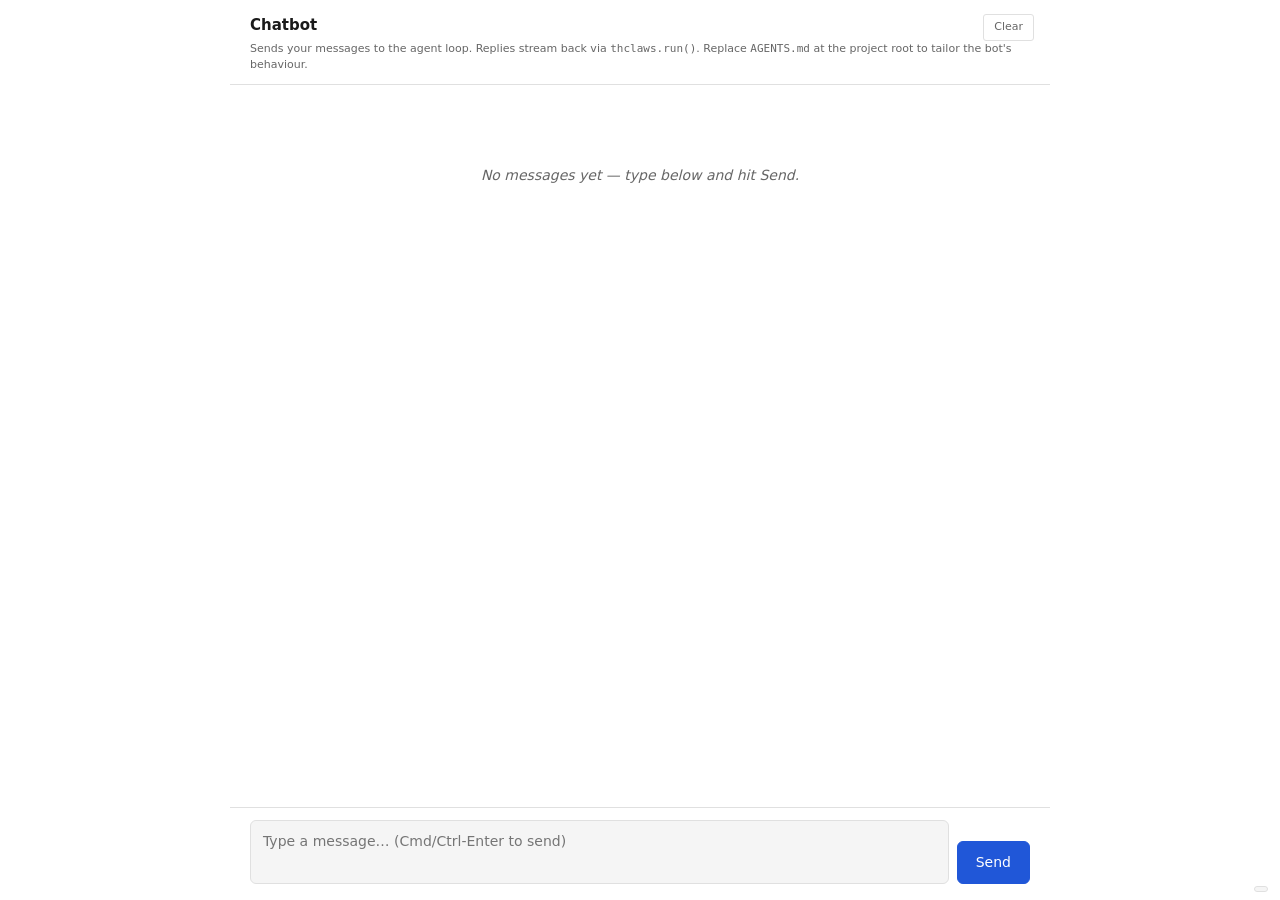
<file: crates/core/assets/gui-shells/chatbot/index.html>
<!doctype html>
<html lang="en">
<head>
  <meta charset="utf-8">
  <meta name="viewport" content="width=device-width, initial-scale=1">
  <meta name="referrer" content="no-referrer">
  <title>Chatbot</title>
  <link rel="stylesheet" href="style.css">
</head>
<body>
  <div id="app">
    <header class="bar">
      <h1>Chatbot</h1>
      <p class="session-meta">
        Sends your messages to the agent loop. Replies stream back via
        <code>thclaws.run()</code>. Replace
        <code>AGENTS.md</code> at the project root to tailor the
        bot's behaviour.
      </p>
      <button id="clear-btn" class="clear-btn" title="Clear conversation history">Clear</button>
    </header>

    <main class="transcript" id="transcript">
      <div class="empty" id="empty">No messages yet — type below and hit Send.</div>
    </main>

    <p class="status" id="status"></p>

    <div class="composer">
      <textarea
        id="prompt-input"
        rows="2"
        placeholder="Type a message… (Cmd/Ctrl-Enter to send)"
      ></textarea>
      <button id="send-btn">Send</button>
    </div>
  </div>

  <div class="transport-badge" id="transport-badge"></div>
  <script src="main.js"></script>
</body>
</html>
</file>
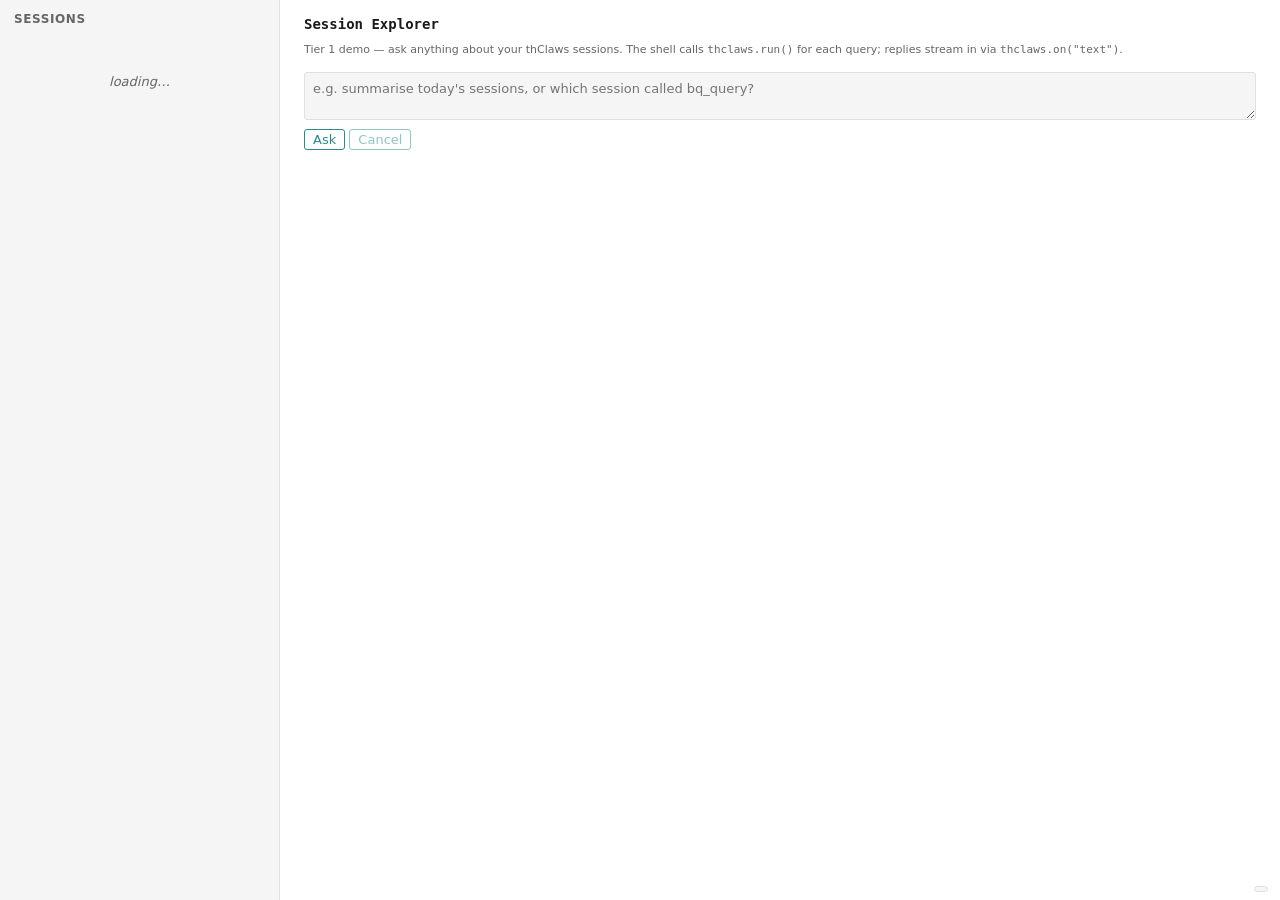
<file: crates/core/assets/gui-shells/session-explorer/index.html>
<!doctype html>
<html lang="en">
<head>
  <meta charset="utf-8">
  <meta name="viewport" content="width=device-width, initial-scale=1">
  <meta name="referrer" content="no-referrer">
  <title>Session Explorer</title>
  <link rel="stylesheet" href="style.css">
</head>
<body>
  <div id="app">
    <aside>
      <header>Sessions <span id="session-count"></span></header>
      <div id="session-list" class="empty">loading…</div>
    </aside>
    <main>
      <div id="welcome">
        <h1>Session Explorer</h1>
        <p class="session-meta">
          Tier 1 demo — ask anything about your thClaws sessions. The shell
          calls <code>thclaws.run()</code> for each query; replies stream in
          via <code>thclaws.on("text")</code>.
        </p>
        <div style="margin: 16px 0;">
          <textarea id="ask-input" rows="2" placeholder="e.g. summarise today's sessions, or which session called bq_query?" style="width:100%;padding:8px;font:inherit;background:var(--card);color:var(--fg);border:1px solid var(--border);border-radius:3px;"></textarea>
          <div style="margin-top: 6px;">
            <button id="ask-btn">Ask</button>
            <button id="cancel-btn" disabled>Cancel</button>
            <span id="status" class="session-meta" style="margin-left: 8px;"></span>
          </div>
        </div>
        <div id="answer"></div>
      </div>
      <div id="detail" hidden></div>
    </main>
  </div>
  <div class="transport-badge" id="transport-badge"></div>
  <script src="main.js"></script>
</body>
</html>
</file>
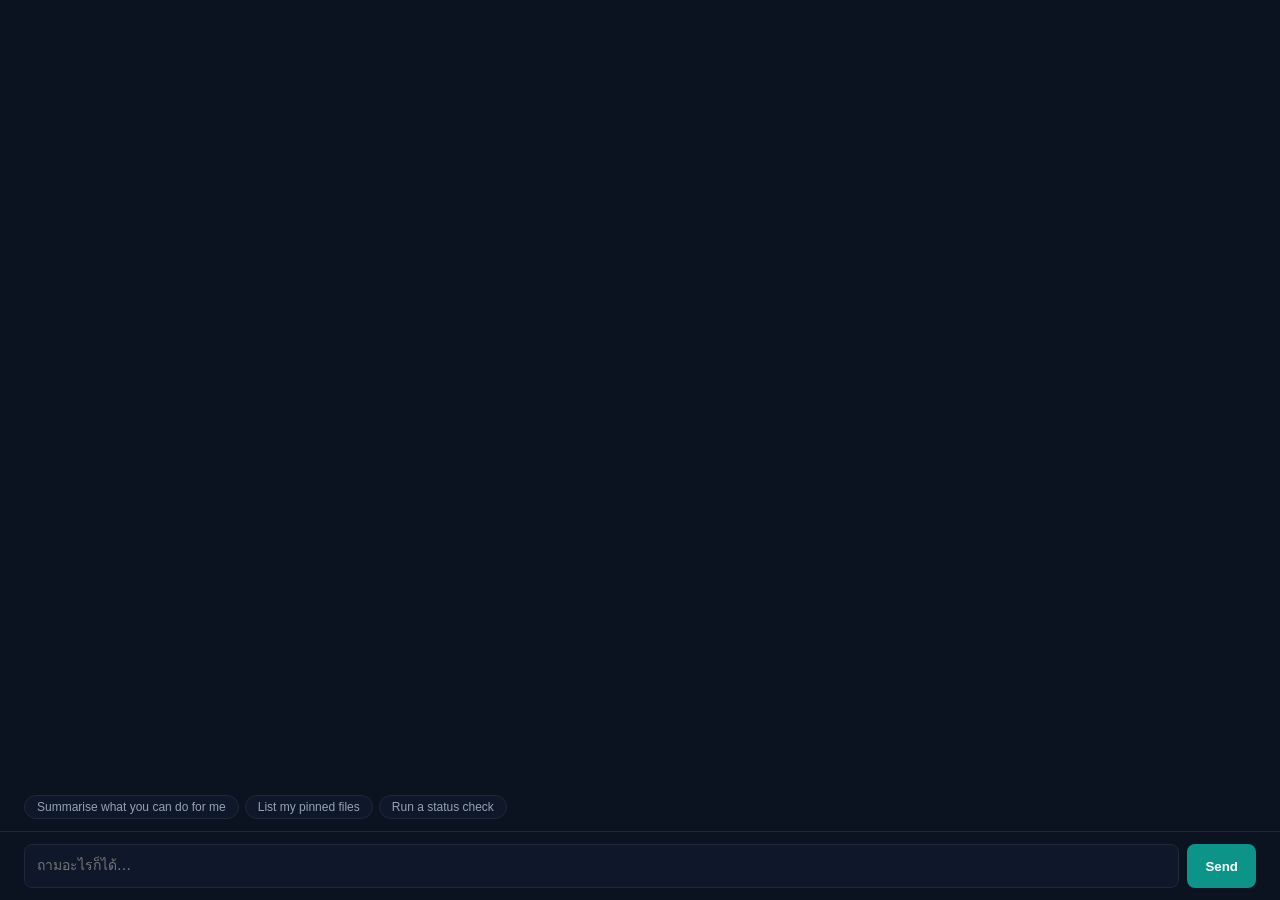
<file: crates/core/assets/shell-templates/chat-enhanced/index.html>
<!doctype html>
<html lang="en" data-theme="dark">
<head>
  <meta charset="utf-8" />
  <meta name="viewport" content="width=device-width, initial-scale=1" />
  <title>Chat Enhanced — thClaws Shell</title>
  <style>
    :root {
      --bg: #0b1220; --surface: #0f172a; --border: #1f2937;
      --fg: #f8fafc; --muted: #94a3b8; --teal: #0d9488; --amber: #f59e0b;
    }
    * { box-sizing: border-box; }
    body { margin: 0; background: var(--bg); color: var(--fg);
      font: 14px/1.5 system-ui, -apple-system, "Segoe UI", sans-serif; }
    .shell { display: grid; grid-template-rows: 1fr auto; height: 100vh; }
    .messages { overflow-y: auto; padding: 16px 24px; }
    .msg { margin-bottom: 12px; padding: 10px 14px; border-radius: 10px;
      max-width: 760px; }
    .msg.user { background: var(--surface); border: 1px solid var(--border); margin-left: auto; }
    .msg.assistant { background: rgba(13, 148, 136, 0.08); border: 1px solid rgba(13, 148, 136, 0.3); }
    .msg.error { background: rgba(239, 68, 68, 0.1); border: 1px solid rgba(239, 68, 68, 0.3); color: #fca5a5; }
    .role { font-size: 11px; color: var(--muted); text-transform: uppercase; margin-bottom: 4px; }
    .composer { border-top: 1px solid var(--border); padding: 12px 24px; display: flex; gap: 8px; }
    .composer textarea { flex: 1; background: var(--surface); color: var(--fg);
      border: 1px solid var(--border); border-radius: 8px; padding: 10px 12px;
      resize: none; font: inherit; min-height: 44px; max-height: 200px; }
    .composer button { background: var(--teal); color: white; border: 0;
      border-radius: 8px; padding: 0 18px; font-weight: 600; cursor: pointer; }
    .composer button:disabled { opacity: 0.5; cursor: not-allowed; }
    .quick { display: flex; gap: 6px; padding: 0 24px 12px; flex-wrap: wrap; }
    .quick button { background: var(--surface); color: var(--muted); border: 1px solid var(--border);
      border-radius: 999px; padding: 4px 12px; font-size: 12px; cursor: pointer; }
    .quick button:hover { color: var(--fg); border-color: var(--teal); }
  </style>
</head>
<body>
  <div class="shell">
    <div class="messages" id="messages"></div>
    <div class="quick" id="quick"></div>
    <div class="composer">
      <textarea id="input" placeholder="ถามอะไรก็ได้…" rows="1"></textarea>
      <button id="send">Send</button>
    </div>
  </div>
  <script>
    const messages = document.getElementById("messages");
    const input = document.getElementById("input");
    const send = document.getElementById("send");
    const quick = document.getElementById("quick");

    // Author-editable quick prompts — replace these with your own.
    const QUICK_PROMPTS = [
      "Summarise what you can do for me",
      "List my pinned files",
      "Run a status check",
    ];
    QUICK_PROMPTS.forEach((p) => {
      const b = document.createElement("button");
      b.textContent = p;
      b.onclick = () => { input.value = p; sendPrompt(); };
      quick.appendChild(b);
    });

    let current = null;
    function bubble(role, text) {
      const d = document.createElement("div");
      d.className = `msg ${role}`;
      d.innerHTML = `<div class="role">${role}</div><div class="body"></div>`;
      d.querySelector(".body").textContent = text;
      messages.appendChild(d);
      messages.scrollTop = messages.scrollHeight;
      return d.querySelector(".body");
    }

    async function sendPrompt() {
      const prompt = input.value.trim();
      if (!prompt || send.disabled) return;
      bubble("user", prompt);
      input.value = "";
      send.disabled = true;
      current = bubble("assistant", "…");
      current.textContent = "";
      try { await window.thclaws.run(prompt); } catch (e) {
        bubble("error", String(e?.message ?? e));
        send.disabled = false;
      }
    }
    send.onclick = sendPrompt;
    input.addEventListener("keydown", (e) => {
      if (e.key === "Enter" && !e.shiftKey) { e.preventDefault(); sendPrompt(); }
    });

    window.thclaws.on("text", ({ delta }) => { if (current) current.textContent += delta; });
    window.thclaws.on("done", () => { current = null; send.disabled = false; });
    window.thclaws.on("error", ({ message }) => {
      bubble("error", message || "unknown error");
      send.disabled = false; current = null;
    });
  </script>
</body>
</html>
</file>
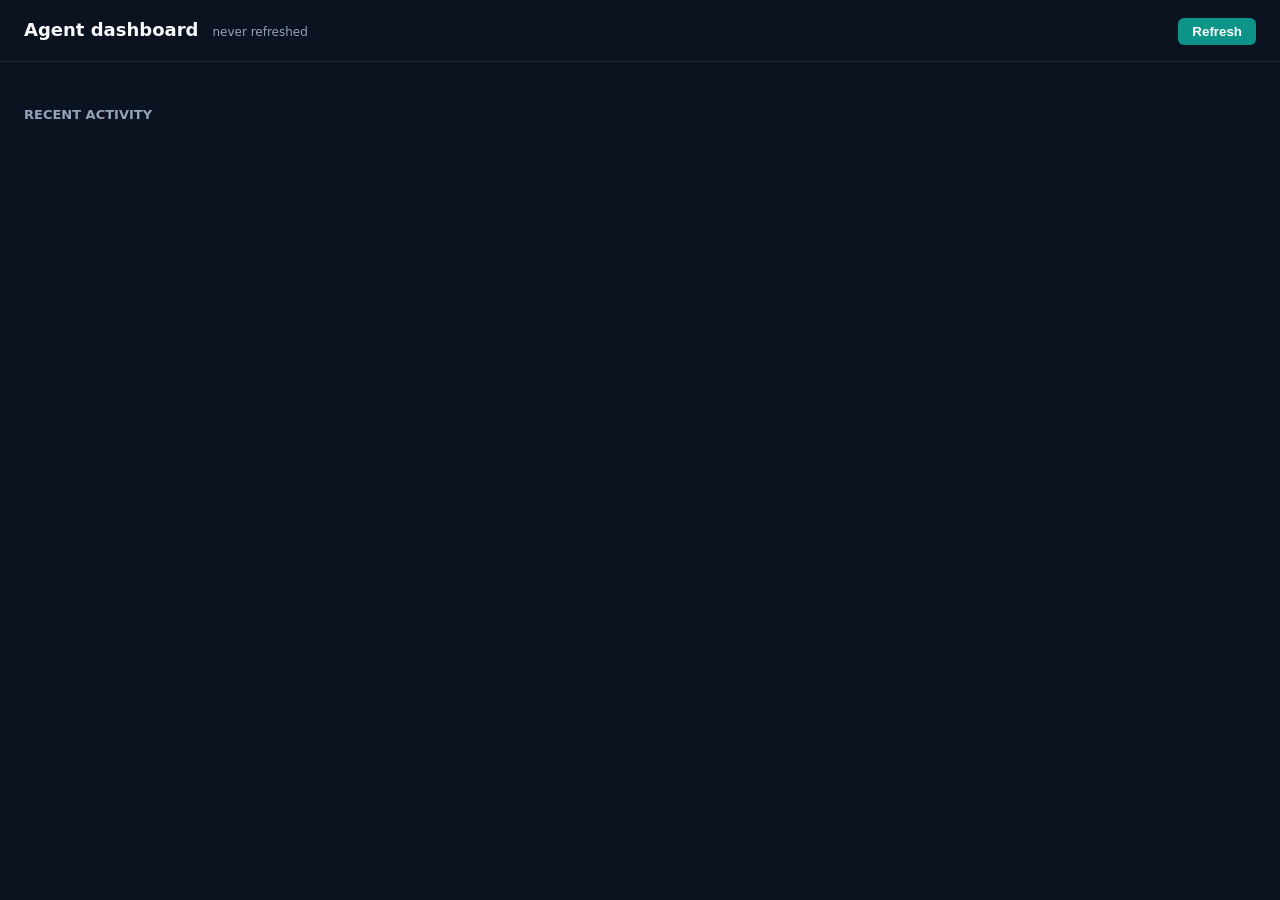
<file: crates/core/assets/shell-templates/dashboard/index.html>
<!doctype html>
<html lang="en" data-theme="dark">
<head>
  <meta charset="utf-8" />
  <meta name="viewport" content="width=device-width, initial-scale=1" />
  <title>Dashboard — thClaws Shell</title>
  <style>
    :root { --bg: #0b1220; --surface: #0f172a; --border: #1f2937;
      --fg: #f8fafc; --muted: #94a3b8; --teal: #0d9488; --amber: #f59e0b; --red: #ef4444; }
    * { box-sizing: border-box; }
    body { margin: 0; background: var(--bg); color: var(--fg);
      font: 14px/1.5 system-ui, sans-serif; }
    header { padding: 16px 24px; border-bottom: 1px solid var(--border);
      display: flex; align-items: baseline; gap: 14px; }
    header h1 { margin: 0; font-size: 18px; }
    header .updated { color: var(--muted); font-size: 12px; }
    header button { margin-left: auto; background: var(--teal); color: white; border: 0;
      border-radius: 6px; padding: 6px 14px; font-weight: 600; cursor: pointer; }
    .stats { display: grid; grid-template-columns: repeat(4, 1fr); gap: 12px;
      padding: 16px 24px; }
    .stat { background: var(--surface); border: 1px solid var(--border);
      border-radius: 10px; padding: 16px; }
    .stat .label { color: var(--muted); font-size: 11px; text-transform: uppercase; }
    .stat .value { font-size: 28px; font-weight: 700; margin-top: 6px; }
    .stat .delta { font-size: 12px; margin-top: 2px; }
    .delta.up { color: var(--teal); } .delta.down { color: var(--red); }
    .activity { padding: 0 24px 24px; }
    .activity h2 { font-size: 13px; color: var(--muted); text-transform: uppercase; }
    .activity .row { background: var(--surface); border: 1px solid var(--border);
      border-radius: 8px; padding: 10px 14px; margin-bottom: 8px; display: flex;
      justify-content: space-between; align-items: center; }
    .pill { background: rgba(13, 148, 136, 0.18); color: var(--teal);
      border-radius: 999px; padding: 2px 10px; font-size: 11px; }
  </style>
</head>
<body>
  <header>
    <h1>Agent dashboard</h1>
    <span class="updated" id="updated">never refreshed</span>
    <button id="refresh">Refresh</button>
  </header>
  <div class="stats" id="stats"></div>
  <div class="activity">
    <h2>Recent activity</h2>
    <div id="activity"></div>
  </div>
  <script>
    const stats = document.getElementById("stats");
    const activity = document.getElementById("activity");
    const updated = document.getElementById("updated");
    const refresh = document.getElementById("refresh");

    function renderStats(items) {
      stats.innerHTML = "";
      items.forEach((s) => {
        const d = document.createElement("div"); d.className = "stat";
        const dir = (s.delta || "").startsWith("-") ? "down" : "up";
        d.innerHTML = `<div class="label">${s.label}</div>
          <div class="value">${s.value}</div>
          ${s.delta ? `<div class="delta ${dir}">${s.delta}</div>` : ""}`;
        stats.appendChild(d);
      });
    }
    function renderActivity(items) {
      activity.innerHTML = "";
      items.forEach((a) => {
        const r = document.createElement("div"); r.className = "row";
        r.innerHTML = `<span>${a.text}</span><span class="pill">${a.tag || "info"}</span>`;
        activity.appendChild(r);
      });
    }
    let buf = "";
    function tryParse() {
      try {
        const data = JSON.parse(buf);
        renderStats(data.stats || []); renderActivity(data.activity || []);
        updated.textContent = `updated ${new Date().toLocaleTimeString()}`;
        buf = "";
      } catch { /* keep buffering */ }
    }
    refresh.onclick = async () => {
      buf = "";
      // Author: customise the prompt so the agent returns JSON the
      // dashboard can render. Example shape baked into the prompt.
      const prompt = `Reply with ONLY valid JSON, no prose. Shape:
{"stats":[{"label":"…","value":"…","delta":"+5%"}],"activity":[{"text":"…","tag":"sale"}]}`;
      await window.thclaws.run(prompt);
    };
    window.thclaws.on("text", ({ delta }) => { buf += delta; });
    window.thclaws.on("done", tryParse);
    // Initial render — empty placeholders.
    renderStats([
      { label: "Pending", value: "0" }, { label: "Today", value: "0" },
      { label: "This week", value: "0" }, { label: "Errors", value: "0" },
    ]);
  </script>
</body>
</html>
</file>
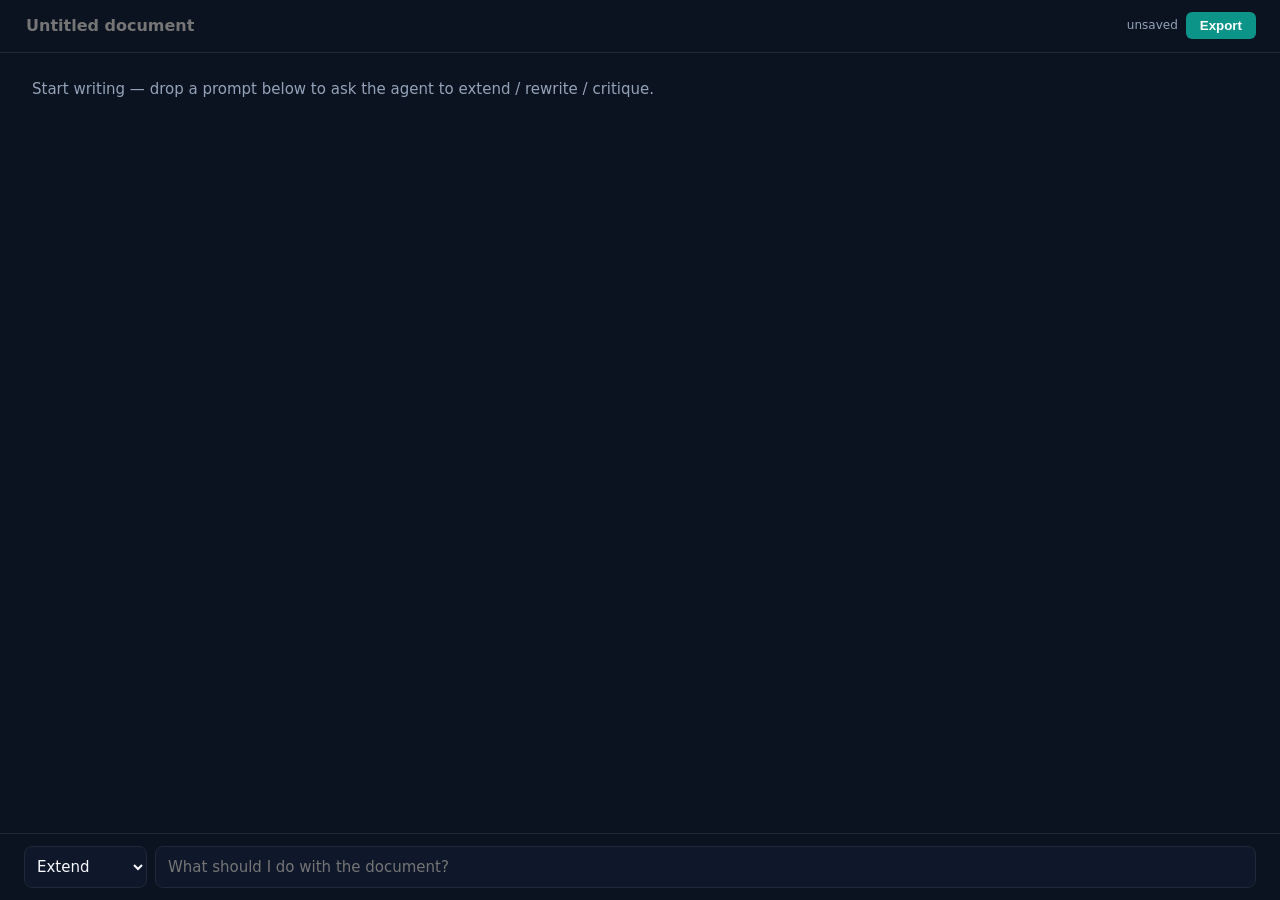
<file: crates/core/assets/shell-templates/document/index.html>
<!doctype html>
<html lang="en" data-theme="dark">
<head>
  <meta charset="utf-8" />
  <meta name="viewport" content="width=device-width, initial-scale=1" />
  <title>Document — thClaws Shell</title>
  <style>
    :root { --bg: #0b1220; --surface: #0f172a; --border: #1f2937;
      --fg: #f8fafc; --muted: #94a3b8; --teal: #0d9488; }
    * { box-sizing: border-box; }
    body { margin: 0; background: var(--bg); color: var(--fg);
      font: 15px/1.6 system-ui, sans-serif; display: grid;
      grid-template-rows: auto 1fr; height: 100vh; }
    header { padding: 12px 24px; border-bottom: 1px solid var(--border);
      display: flex; gap: 8px; align-items: center; }
    header input { flex: 1; background: transparent; color: var(--fg);
      border: 0; font: inherit; font-size: 16px; font-weight: 600; }
    header input:focus { outline: none; }
    header button { background: var(--teal); color: white; border: 0;
      border-radius: 6px; padding: 6px 14px; font-weight: 600; cursor: pointer; }
    header .save { color: var(--muted); font-size: 12px; }
    .editor { padding: 24px 32px; overflow-y: auto; }
    .editor [contenteditable] { min-height: 60vh; outline: none; }
    .editor [contenteditable]:empty::before {
      content: "Start writing — drop a prompt below to ask the agent to extend / rewrite / critique."; color: var(--muted);
    }
    .ask { border-top: 1px solid var(--border); padding: 12px 24px;
      display: flex; gap: 8px; }
    .ask input { flex: 1; background: var(--surface); color: var(--fg);
      border: 1px solid var(--border); border-radius: 8px; padding: 8px 12px; font: inherit; }
    .ask select { background: var(--surface); color: var(--fg);
      border: 1px solid var(--border); border-radius: 8px; padding: 8px; font: inherit; }
  </style>
</head>
<body>
  <header>
    <input id="title" placeholder="Untitled document" />
    <span class="save" id="save">unsaved</span>
    <button id="export">Export</button>
  </header>
  <div class="editor"><div id="body" contenteditable="true"></div></div>
  <div class="ask">
    <select id="mode">
      <option value="extend">Extend</option>
      <option value="rewrite">Rewrite</option>
      <option value="critique">Critique</option>
      <option value="summarise">Summarise</option>
    </select>
    <input id="ask" placeholder="What should I do with the document?" />
  </div>
  <script>
    const title = document.getElementById("title");
    const body = document.getElementById("body");
    const saveEl = document.getElementById("save");
    const ask = document.getElementById("ask");
    const mode = document.getElementById("mode");
    async function load() {
      const d = (await window.thclaws.storage.get("doc")) || {};
      title.value = d.title || ""; body.innerText = d.body || "";
    }
    let t;
    function dirty() {
      saveEl.textContent = "saving…";
      clearTimeout(t);
      t = setTimeout(async () => {
        try { await window.thclaws.storage.set("doc", { title: title.value, body: body.innerText }); }
        catch {}
        saveEl.textContent = `saved ${new Date().toLocaleTimeString()}`;
      }, 400);
    }
    title.oninput = dirty; body.oninput = dirty;
    document.getElementById("export").onclick = () => {
      const blob = new Blob([`# ${title.value}\n\n${body.innerText}`], { type: "text/markdown" });
      const a = document.createElement("a");
      a.href = URL.createObjectURL(blob);
      a.download = `${(title.value || "document").replace(/[^a-z0-9-]+/gi, "_")}.md`;
      a.click(); URL.revokeObjectURL(a.href);
    };
    ask.addEventListener("keydown", async (e) => {
      if (e.key !== "Enter" || !ask.value.trim()) return;
      const prompt = `${mode.value.toUpperCase()} the following document.
Title: ${title.value || "(untitled)"}
---
${body.innerText}
---
Instruction: ${ask.value.trim()}`;
      ask.value = "";
      const marker = document.createTextNode("\n\n");
      body.appendChild(marker);
      const span = document.createElement("span");
      span.style.color = "var(--teal)";
      body.appendChild(span);
      const unsub = window.thclaws.on("text", ({ delta }) => { span.textContent += delta; dirty(); });
      const unsubDone = window.thclaws.on("done", () => { unsub(); unsubDone(); });
      await window.thclaws.run(prompt);
    });
    load();
  </script>
</body>
</html>
</file>
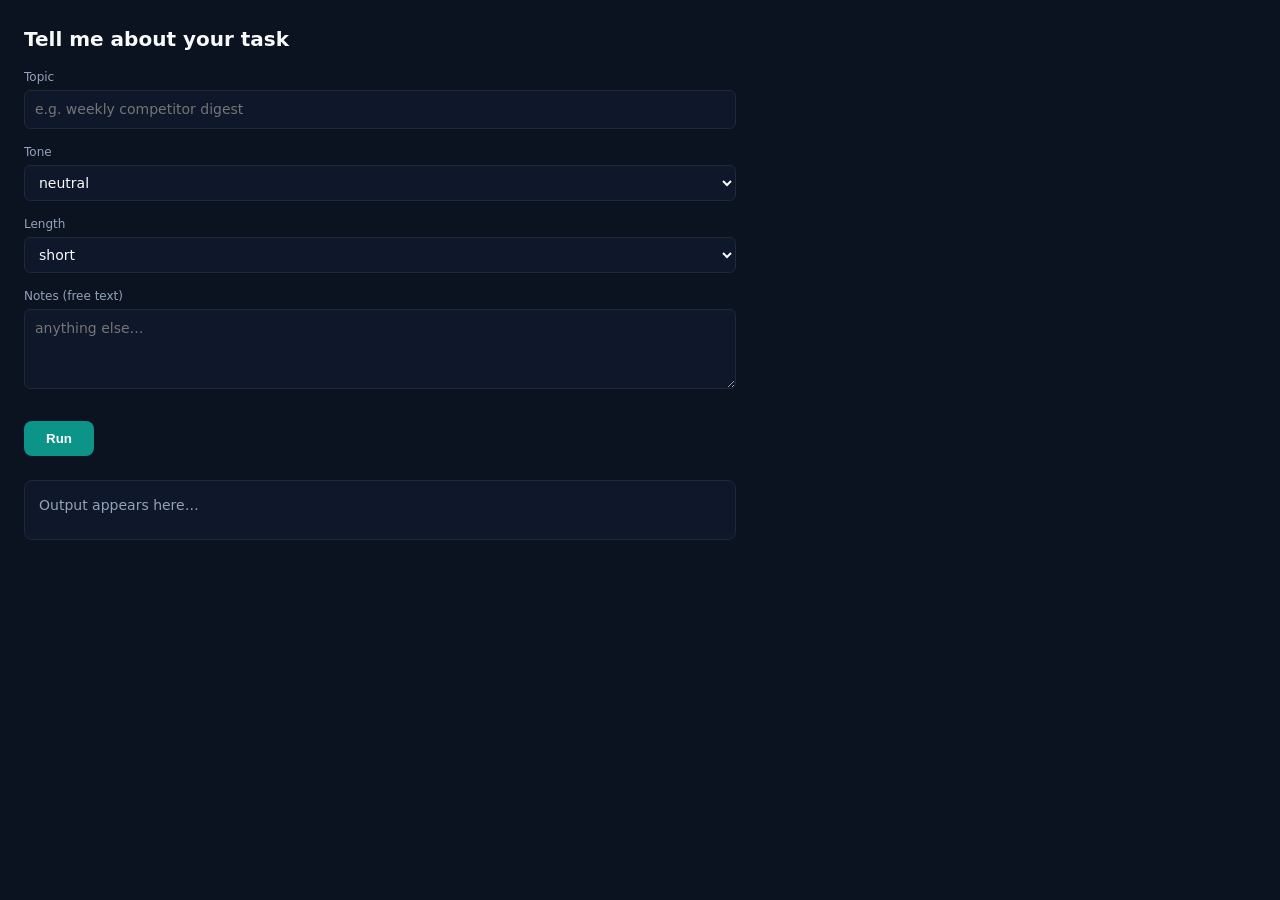
<file: crates/core/assets/shell-templates/form/index.html>
<!doctype html>
<html lang="en" data-theme="dark">
<head>
  <meta charset="utf-8" />
  <meta name="viewport" content="width=device-width, initial-scale=1" />
  <title>Form — thClaws Shell</title>
  <style>
    :root { --bg: #0b1220; --surface: #0f172a; --border: #1f2937;
      --fg: #f8fafc; --muted: #94a3b8; --teal: #0d9488; }
    * { box-sizing: border-box; }
    body { margin: 0; background: var(--bg); color: var(--fg);
      font: 14px/1.5 system-ui, sans-serif; padding: 24px; max-width: 760px; }
    h1 { margin-top: 0; font-size: 20px; }
    label { display: block; margin: 14px 0; }
    label > span { display: block; color: var(--muted); font-size: 12px; margin-bottom: 4px; }
    input, textarea, select { width: 100%; background: var(--surface); color: var(--fg);
      border: 1px solid var(--border); border-radius: 6px; padding: 8px 10px; font: inherit; }
    textarea { min-height: 80px; resize: vertical; }
    button { background: var(--teal); color: white; border: 0;
      border-radius: 8px; padding: 10px 22px; font-weight: 600; cursor: pointer; margin-top: 12px; }
    .output { margin-top: 24px; background: var(--surface); border: 1px solid var(--border);
      border-radius: 8px; padding: 14px; white-space: pre-wrap; min-height: 60px; color: var(--muted); }
    .output.live { color: var(--fg); }
  </style>
</head>
<body>
  <h1 id="title">Tell me about your task</h1>
  <!-- Author: edit these fields to match what your agent needs. -->
  <form id="f">
    <label><span>Topic</span><input name="topic" placeholder="e.g. weekly competitor digest" /></label>
    <label><span>Tone</span>
      <select name="tone">
        <option>neutral</option><option>formal</option><option>conversational</option><option>technical</option>
      </select>
    </label>
    <label><span>Length</span>
      <select name="length"><option>short</option><option>medium</option><option>long</option></select>
    </label>
    <label><span>Notes (free text)</span><textarea name="notes" placeholder="anything else…"></textarea></label>
    <button type="submit">Run</button>
  </form>
  <div class="output" id="output">Output appears here…</div>
  <script>
    const form = document.getElementById("f");
    const output = document.getElementById("output");
    form.addEventListener("submit", async (e) => {
      e.preventDefault();
      const data = Object.fromEntries(new FormData(form).entries());
      const prompt = `Task: ${data.topic}\nTone: ${data.tone}\nLength: ${data.length}\nNotes: ${data.notes || "—"}`;
      output.textContent = ""; output.classList.add("live");
      try { await window.thclaws.run(prompt); } catch (e) { output.textContent = String(e); }
    });
    window.thclaws.on("text", ({ delta }) => { output.textContent += delta; });
    window.thclaws.on("error", ({ message }) => { output.textContent = `error: ${message}`; });
  </script>
</body>
</html>
</file>
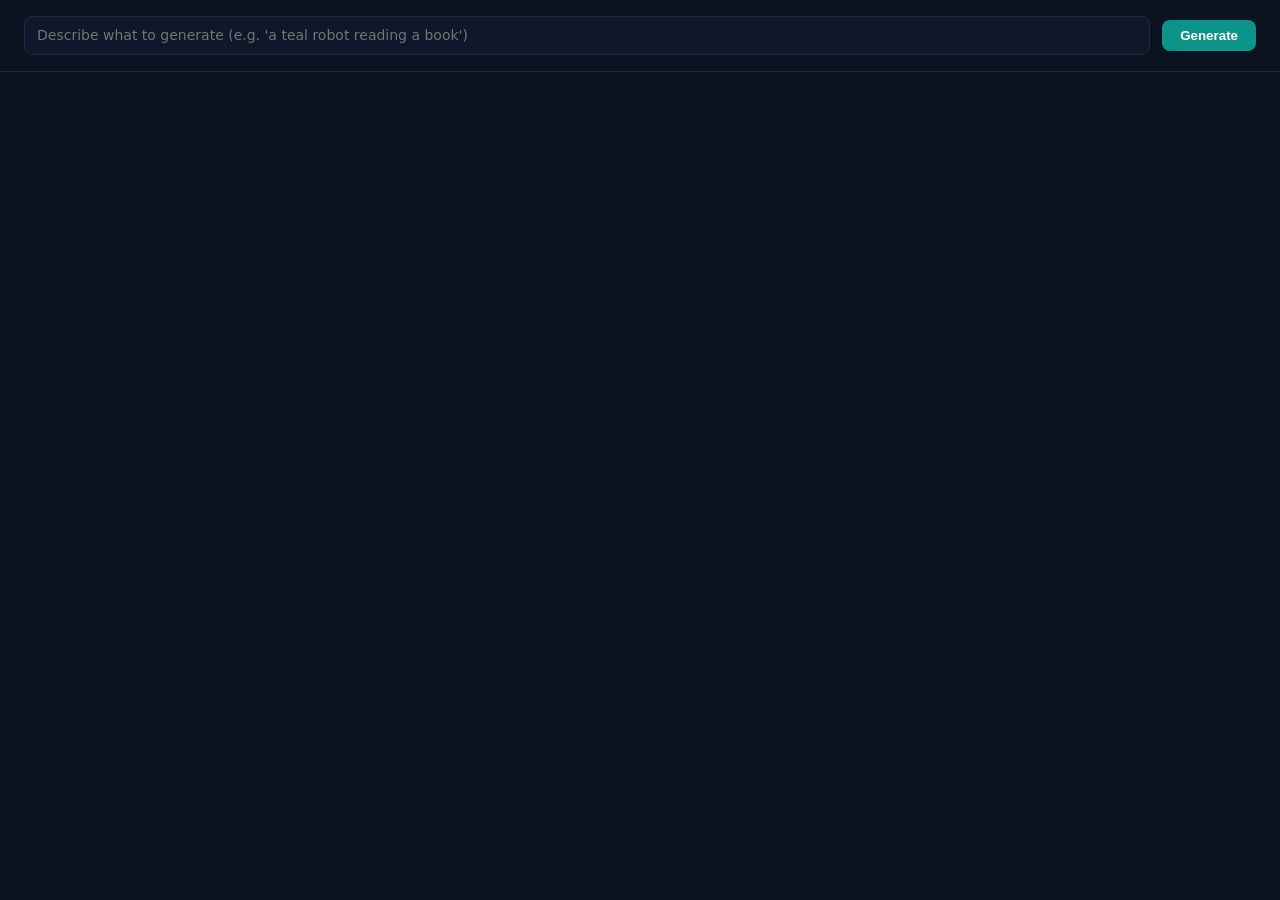
<file: crates/core/assets/shell-templates/grid/index.html>
<!doctype html>
<html lang="en" data-theme="dark">
<head>
  <meta charset="utf-8" />
  <meta name="viewport" content="width=device-width, initial-scale=1" />
  <title>Asset Grid — thClaws Shell</title>
  <style>
    :root { --bg: #0b1220; --surface: #0f172a; --border: #1f2937;
      --fg: #f8fafc; --muted: #94a3b8; --teal: #0d9488; }
    * { box-sizing: border-box; }
    body { margin: 0; background: var(--bg); color: var(--fg);
      font: 14px/1.5 system-ui, sans-serif; }
    header { padding: 16px 24px; border-bottom: 1px solid var(--border);
      display: flex; gap: 12px; align-items: center; }
    header input { flex: 1; background: var(--surface); color: var(--fg);
      border: 1px solid var(--border); border-radius: 8px; padding: 8px 12px; font: inherit; }
    header button { background: var(--teal); color: white; border: 0;
      border-radius: 8px; padding: 8px 18px; font-weight: 600; cursor: pointer; }
    .grid { display: grid; grid-template-columns: repeat(auto-fill, minmax(180px, 1fr));
      gap: 12px; padding: 16px 24px; }
    .card { background: var(--surface); border: 1px solid var(--border);
      border-radius: 10px; overflow: hidden; aspect-ratio: 1; position: relative; }
    .card img { width: 100%; height: 100%; object-fit: cover; }
    .card .placeholder { width: 100%; height: 100%; display: flex; align-items: center;
      justify-content: center; color: var(--muted); font-size: 11px; padding: 12px; text-align: center; }
    .card .label { position: absolute; bottom: 0; left: 0; right: 0;
      padding: 8px 10px; background: linear-gradient(transparent, rgba(0,0,0,0.7));
      font-size: 11px; color: var(--fg); }
  </style>
</head>
<body>
  <header>
    <input id="prompt" placeholder="Describe what to generate (e.g. 'a teal robot reading a book')" />
    <button id="go">Generate</button>
  </header>
  <div class="grid" id="grid"></div>
  <script>
    const grid = document.getElementById("grid");
    const promptEl = document.getElementById("prompt");
    const go = document.getElementById("go");
    let recent = [];

    // Persisted history of generated cards — uses the shell-scoped KV.
    async function load() {
      try { recent = (await window.thclaws.storage.get("generations")) || []; }
      catch { recent = []; }
      render();
    }
    function render() {
      grid.innerHTML = "";
      recent.forEach((g) => {
        const card = document.createElement("div");
        card.className = "card";
        const inner = g.url
          ? `<img src="${g.url}" alt="${g.prompt}">`
          : `<div class="placeholder">${g.prompt || "generating…"}</div>`;
        card.innerHTML = inner + `<div class="label">${g.prompt}</div>`;
        grid.prepend(card);
      });
    }

    let pendingPrompt = null;
    let pendingBuf = "";
    async function generate() {
      const prompt = promptEl.value.trim();
      if (!prompt) return;
      pendingPrompt = prompt;
      pendingBuf = "";
      recent.push({ prompt, url: null });
      render();
      promptEl.value = "";
      try { await window.thclaws.run(prompt); } catch (e) { console.error(e); }
    }
    go.onclick = generate;
    promptEl.addEventListener("keydown", (e) => { if (e.key === "Enter") generate(); });

    window.thclaws.on("text", ({ delta }) => { pendingBuf += delta; });
    window.thclaws.on("done", async () => {
      // Try to pull a URL out of the assistant's reply — author edits
      // this to match their actual image-gen tool's output shape.
      const m = pendingBuf.match(/https?:\/\/\S+\.(?:png|jpg|jpeg|webp)/i);
      const last = recent[recent.length - 1];
      if (last) last.url = m ? m[0] : null;
      try { await window.thclaws.storage.set("generations", recent); } catch {}
      render();
      pendingPrompt = null;
      pendingBuf = "";
    });
    load();
  </script>
</body>
</html>
</file>
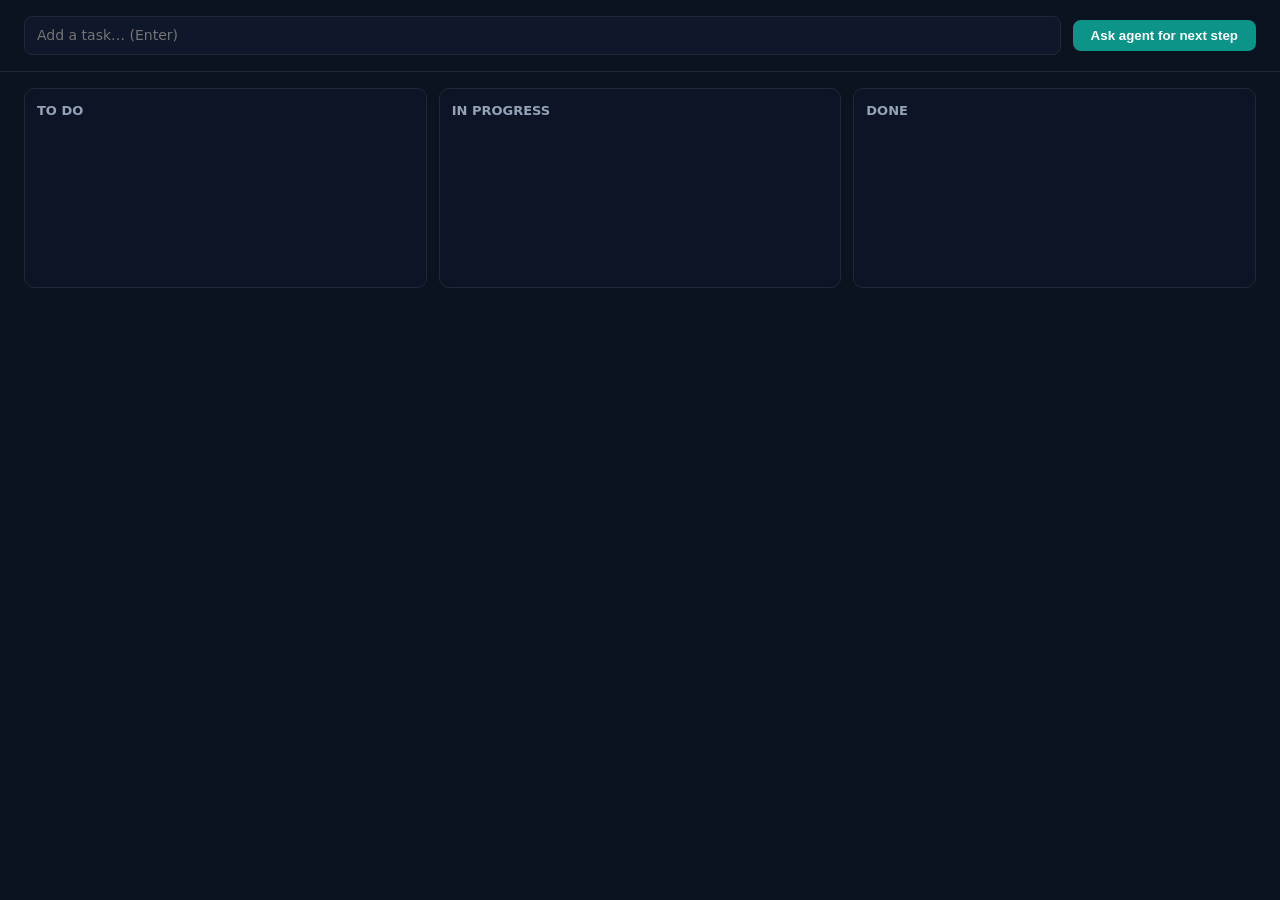
<file: crates/core/assets/shell-templates/kanban/index.html>
<!doctype html>
<html lang="en" data-theme="dark">
<head>
  <meta charset="utf-8" />
  <meta name="viewport" content="width=device-width, initial-scale=1" />
  <title>Kanban — thClaws Shell</title>
  <style>
    :root { --bg: #0b1220; --surface: #0f172a; --border: #1f2937;
      --fg: #f8fafc; --muted: #94a3b8; --teal: #0d9488; }
    * { box-sizing: border-box; }
    body { margin: 0; background: var(--bg); color: var(--fg);
      font: 14px/1.5 system-ui, sans-serif; }
    header { padding: 16px 24px; border-bottom: 1px solid var(--border);
      display: flex; gap: 12px; align-items: center; }
    header input { flex: 1; background: var(--surface); color: var(--fg);
      border: 1px solid var(--border); border-radius: 8px; padding: 8px 12px; font: inherit; }
    header button { background: var(--teal); color: white; border: 0;
      border-radius: 8px; padding: 8px 18px; font-weight: 600; cursor: pointer; }
    .board { display: grid; grid-template-columns: repeat(3, 1fr); gap: 12px;
      padding: 16px 24px; align-items: start; }
    .col { background: rgba(15, 23, 42, 0.5); border: 1px solid var(--border);
      border-radius: 10px; padding: 12px; min-height: 200px; }
    .col h3 { margin: 0 0 10px; font-size: 13px; color: var(--muted); text-transform: uppercase; }
    .card { background: var(--surface); border: 1px solid var(--border);
      border-radius: 8px; padding: 10px 12px; margin-bottom: 8px; cursor: grab; }
    .card.dragging { opacity: 0.4; }
    .col.over { border-color: var(--teal); }
  </style>
</head>
<body>
  <header>
    <input id="newTask" placeholder="Add a task… (Enter)" />
    <button id="ask">Ask agent for next step</button>
  </header>
  <div class="board">
    <div class="col" data-col="todo"><h3>To do</h3></div>
    <div class="col" data-col="doing"><h3>In progress</h3></div>
    <div class="col" data-col="done"><h3>Done</h3></div>
  </div>
  <script>
    const cols = { todo: [], doing: [], done: [] };
    async function load() {
      try { Object.assign(cols, (await window.thclaws.storage.get("kanban")) || cols); }
      catch {}
      render();
    }
    async function save() { try { await window.thclaws.storage.set("kanban", cols); } catch {} }
    function render() {
      Object.entries(cols).forEach(([k, list]) => {
        const colEl = document.querySelector(`[data-col="${k}"]`);
        colEl.querySelectorAll(".card").forEach((n) => n.remove());
        list.forEach((t, i) => {
          const c = document.createElement("div");
          c.className = "card"; c.textContent = t; c.draggable = true;
          c.dataset.col = k; c.dataset.idx = i;
          c.addEventListener("dragstart", () => c.classList.add("dragging"));
          c.addEventListener("dragend", () => c.classList.remove("dragging"));
          colEl.appendChild(c);
        });
      });
    }
    document.querySelectorAll(".col").forEach((col) => {
      col.addEventListener("dragover", (e) => { e.preventDefault(); col.classList.add("over"); });
      col.addEventListener("dragleave", () => col.classList.remove("over"));
      col.addEventListener("drop", (e) => {
        e.preventDefault(); col.classList.remove("over");
        const dragging = document.querySelector(".dragging");
        if (!dragging) return;
        const from = dragging.dataset.col, to = col.dataset.col, idx = +dragging.dataset.idx;
        const [task] = cols[from].splice(idx, 1);
        cols[to].push(task);
        save().then(render);
      });
    });
    const newTask = document.getElementById("newTask");
    newTask.addEventListener("keydown", (e) => {
      if (e.key === "Enter" && newTask.value.trim()) {
        cols.todo.push(newTask.value.trim()); newTask.value = "";
        save().then(render);
      }
    });
    document.getElementById("ask").onclick = async () => {
      const summary = `Board: To do=${cols.todo.length}, doing=${cols.doing.length}, done=${cols.done.length}.
Pending: ${cols.todo.join("; ") || "—"}`;
      await window.thclaws.run(`${summary}\n\nWhich task should I pick next and why?`);
    };
    let answer = null;
    window.thclaws.on("text", ({ delta }) => {
      if (!answer) {
        answer = document.createElement("div");
        answer.style.cssText = "padding: 12px 24px; color: var(--muted); border-top: 1px solid var(--border);";
        document.body.appendChild(answer);
      }
      answer.textContent += delta;
    });
    window.thclaws.on("done", () => { answer = null; });
    load();
  </script>
</body>
</html>
</file>
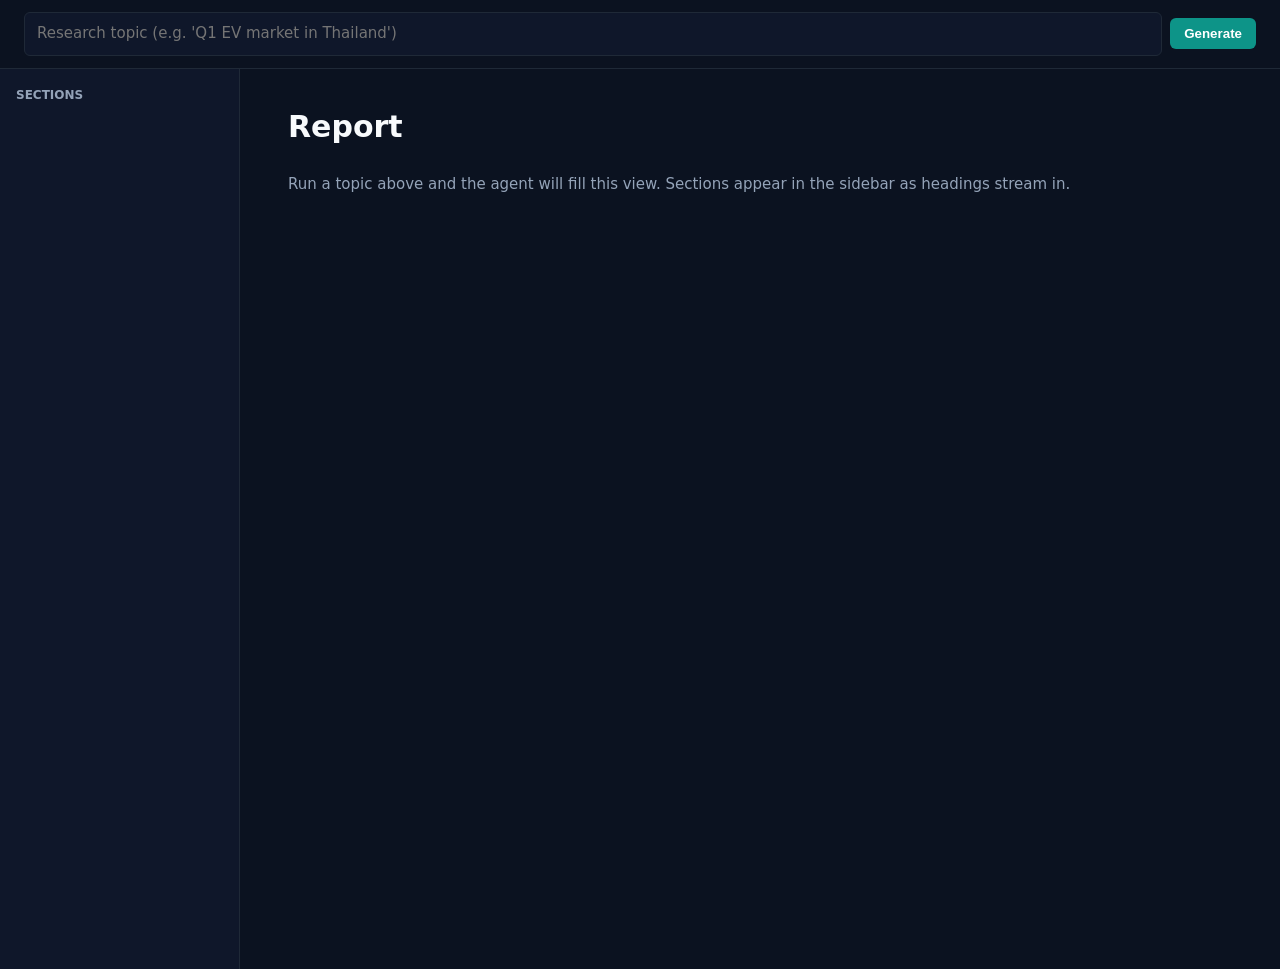
<file: crates/core/assets/shell-templates/report/index.html>
<!doctype html>
<html lang="en" data-theme="dark">
<head>
  <meta charset="utf-8" />
  <meta name="viewport" content="width=device-width, initial-scale=1" />
  <title>Report — thClaws Shell</title>
  <style>
    :root { --bg: #0b1220; --surface: #0f172a; --border: #1f2937;
      --fg: #f8fafc; --muted: #94a3b8; --teal: #0d9488; }
    * { box-sizing: border-box; }
    body { margin: 0; background: var(--bg); color: var(--fg);
      font: 15px/1.7 system-ui, sans-serif; }
    .layout { display: grid; grid-template-columns: 240px 1fr; min-height: 100vh; }
    aside { background: var(--surface); border-right: 1px solid var(--border);
      padding: 16px; overflow-y: auto; }
    aside h2 { font-size: 12px; color: var(--muted); text-transform: uppercase; margin-top: 0; }
    aside .item { padding: 8px 10px; border-radius: 6px; cursor: pointer; }
    aside .item:hover { background: var(--bg); }
    aside .item.active { background: rgba(13, 148, 136, 0.18); color: var(--teal); }
    main { padding: 32px 48px; max-width: 880px; }
    main h1 { margin-top: 0; }
    main pre { background: var(--surface); padding: 12px; border-radius: 6px;
      overflow-x: auto; font-size: 13px; }
    main blockquote { border-left: 3px solid var(--teal); margin: 0; padding: 4px 16px; color: var(--muted); }
    main code { background: var(--surface); padding: 1px 6px; border-radius: 4px; font-size: 90%; }
    .toolbar { padding: 12px 24px; border-bottom: 1px solid var(--border);
      display: flex; gap: 8px; align-items: center; }
    .toolbar input { flex: 1; background: var(--surface); color: var(--fg);
      border: 1px solid var(--border); border-radius: 6px; padding: 8px 12px; font: inherit; }
    .toolbar button { background: var(--teal); color: white; border: 0;
      border-radius: 6px; padding: 8px 14px; font-weight: 600; cursor: pointer; }
  </style>
</head>
<body>
  <div class="toolbar">
    <input id="topic" placeholder="Research topic (e.g. 'Q1 EV market in Thailand')" />
    <button id="go">Generate</button>
  </div>
  <div class="layout">
    <aside id="toc"><h2>Sections</h2></aside>
    <main id="content"><h1>Report</h1><p style="color:var(--muted)">Run a topic above and the agent will fill this view. Sections appear in the sidebar as headings stream in.</p></main>
  </div>
  <script>
    const topic = document.getElementById("topic");
    const go = document.getElementById("go");
    const toc = document.getElementById("toc");
    const content = document.getElementById("content");
    let buf = "";
    function renderMarkdownLite(md) {
      // Tiny inline renderer — sufficient for the report use case. Authors
      // can swap in marked / commonmark later.
      const lines = md.split("\n");
      let html = ""; let inCode = false;
      lines.forEach((l) => {
        if (l.startsWith("```")) { html += inCode ? "</pre>" : "<pre>"; inCode = !inCode; return; }
        if (inCode) { html += escape(l) + "\n"; return; }
        if (l.startsWith("# ")) html += `<h1>${escape(l.slice(2))}</h1>`;
        else if (l.startsWith("## ")) html += `<h2 id="h-${slug(l.slice(3))}">${escape(l.slice(3))}</h2>`;
        else if (l.startsWith("### ")) html += `<h3>${escape(l.slice(4))}</h3>`;
        else if (l.startsWith("> ")) html += `<blockquote>${escape(l.slice(2))}</blockquote>`;
        else if (l.startsWith("- ")) html += `<ul><li>${escape(l.slice(2))}</li></ul>`;
        else html += `<p>${escape(l)}</p>`;
      });
      return html;
    }
    function escape(s) { return s.replace(/[&<>]/g, (c) => ({ "&": "&amp;", "<": "&lt;", ">": "&gt;" }[c])); }
    function slug(s) { return s.toLowerCase().replace(/[^a-z0-9]+/g, "-"); }
    function rebuildToc() {
      const headings = content.querySelectorAll("h2");
      toc.innerHTML = '<h2>Sections</h2>';
      headings.forEach((h) => {
        const a = document.createElement("a");
        a.href = `#h-${slug(h.textContent)}`; a.className = "item";
        a.textContent = h.textContent;
        toc.appendChild(a);
      });
    }
    go.onclick = async () => {
      if (!topic.value.trim()) return;
      buf = ""; content.innerHTML = "<h1>" + escape(topic.value) + "</h1><p style='color:var(--muted)'>Researching…</p>";
      await window.thclaws.run(`Write a thorough multi-section markdown report on: ${topic.value}.
Use ## headings for each section. Cite sources at the end.`);
    };
    window.thclaws.on("text", ({ delta }) => {
      buf += delta;
      content.innerHTML = renderMarkdownLite(buf);
      rebuildToc();
    });
  </script>
</body>
</html>
</file>
<file: crates/core/assets/gui-shells/chatbot/style.css>
:root {
  color-scheme: light dark;
  --bg: #0f1115;
  --fg: #e6e6e6;
  --muted: #8a8a8a;
  --accent: #6ea8fe;
  --border: #2a2d35;
  --card: #161922;
  --hover: #1d2230;
  --user-bg: #1d2230;
  --bot-bg: #161922;
  --danger: #ff7070;
}
@media (prefers-color-scheme: light) {
  :root {
    --bg: #ffffff;
    --fg: #1a1a1a;
    --muted: #666666;
    --accent: #2057d8;
    --border: #e0e0e0;
    --card: #f5f5f5;
    --hover: #ececec;
    --user-bg: #e8efff;
    --bot-bg: #f5f5f5;
    --danger: #c43030;
  }
}

* { box-sizing: border-box; }
html, body {
  margin: 0;
  height: 100%;
  font-family: -apple-system, BlinkMacSystemFont, "Segoe UI", system-ui, sans-serif;
  font-size: 14px;
  line-height: 1.5;
  background: var(--bg);
  color: var(--fg);
}

#app {
  display: flex;
  flex-direction: column;
  height: 100vh;
  max-width: 820px;
  margin: 0 auto;
}

header.bar {
  flex: 0 0 auto;
  padding: 14px 20px 10px;
  border-bottom: 1px solid var(--border);
  background: var(--bg);
  position: relative;
}
header.bar h1 {
  margin: 0;
  font-size: 15px;
  font-weight: 600;
  display: flex;
  align-items: center;
  gap: 8px;
}
header.bar .session-meta {
  margin: 4px 0 0;
  font-size: 11px;
  color: var(--muted);
}
header.bar .clear-btn {
  position: absolute;
  top: 14px;
  right: 16px;
  background: transparent;
  border: 1px solid var(--border);
  color: var(--muted);
  font: inherit;
  font-size: 11px;
  padding: 4px 10px;
  border-radius: 3px;
  cursor: pointer;
}
header.bar .clear-btn:hover {
  background: var(--hover);
  color: var(--fg);
}

main.transcript {
  flex: 1;
  overflow-y: auto;
  padding: 20px;
  display: flex;
  flex-direction: column;
  gap: 14px;
}

.empty {
  color: var(--muted);
  font-style: italic;
  padding: 60px 0;
  text-align: center;
}

.bubble {
  max-width: 80%;
  padding: 10px 14px;
  border-radius: 12px;
  word-wrap: break-word;
  white-space: pre-wrap;
}
.bubble.user {
  align-self: flex-end;
  background: var(--user-bg);
  border-bottom-right-radius: 3px;
}
.bubble.bot {
  align-self: flex-start;
  background: var(--bot-bg);
  border: 1px solid var(--border);
  border-bottom-left-radius: 3px;
}
.bubble.bot.streaming::after {
  content: "▊";
  margin-left: 2px;
  opacity: 0.5;
  animation: blink 1s steps(2) infinite;
}
@keyframes blink {
  50% { opacity: 0; }
}
.bubble.error {
  align-self: stretch;
  background: rgba(255, 112, 112, 0.1);
  border: 1px solid var(--danger);
  color: var(--danger);
  font-size: 12px;
}

.composer {
  flex: 0 0 auto;
  display: flex;
  gap: 8px;
  padding: 12px 20px 16px;
  border-top: 1px solid var(--border);
  background: var(--bg);
  align-items: flex-end;
}
.composer textarea {
  flex: 1;
  resize: none;
  padding: 10px 12px;
  background: var(--card);
  color: var(--fg);
  border: 1px solid var(--border);
  border-radius: 6px;
  font: inherit;
  min-height: 42px;
  max-height: 200px;
}
.composer textarea:focus {
  outline: 1px solid var(--accent);
  border-color: var(--accent);
}
.composer button {
  background: var(--accent);
  color: var(--bg);
  border: 1px solid var(--accent);
  border-radius: 6px;
  padding: 10px 18px;
  font: inherit;
  font-weight: 500;
  cursor: pointer;
}
.composer button:hover { filter: brightness(1.1); }
.composer button:disabled { opacity: 0.5; cursor: not-allowed; }

.status {
  padding: 4px 20px 0;
  font-size: 11px;
  color: var(--muted);
  min-height: 16px;
}
.status.error { color: var(--danger); }

.transport-badge {
  position: fixed;
  bottom: 8px;
  right: 12px;
  font-family: ui-monospace, monospace;
  font-size: 10px;
  color: var(--muted);
  padding: 2px 6px;
  background: var(--card);
  border: 1px solid var(--border);
  border-radius: 3px;
  pointer-events: none;
}
</file>
<file: crates/core/assets/gui-shells/session-explorer/style.css>
:root {
  color-scheme: light dark;
  --bg: #0f1115;
  --fg: #e6e6e6;
  --muted: #8a8a8a;
  --accent: #5fb3b3;
  --border: #2a2d35;
  --card: #161922;
  --hover: #1d2230;
}
@media (prefers-color-scheme: light) {
  :root {
    --bg: #ffffff;
    --fg: #1a1a1a;
    --muted: #666666;
    --accent: #2b8a8a;
    --border: #e0e0e0;
    --card: #f5f5f5;
    --hover: #ececec;
  }
}

* { box-sizing: border-box; }
html, body {
  margin: 0;
  height: 100%;
  font-family: -apple-system, BlinkMacSystemFont, "Segoe UI", system-ui, sans-serif;
  font-size: 13px;
  background: var(--bg);
  color: var(--fg);
}

#app {
  display: grid;
  grid-template-columns: 280px 1fr;
  height: 100vh;
}

aside {
  border-right: 1px solid var(--border);
  overflow-y: auto;
  background: var(--card);
}
aside header {
  padding: 12px 14px 8px;
  font-weight: 600;
  font-size: 12px;
  color: var(--muted);
  text-transform: uppercase;
  letter-spacing: 0.05em;
}
.session-row {
  padding: 8px 14px;
  cursor: pointer;
  border-left: 2px solid transparent;
}
.session-row:hover { background: var(--hover); }
.session-row.active {
  background: var(--hover);
  border-left-color: var(--accent);
}
.session-row .id { font-family: ui-monospace, monospace; font-size: 11px; color: var(--muted); }
.session-row .title { font-weight: 500; margin-top: 2px; }
.session-row .meta { color: var(--muted); font-size: 11px; margin-top: 2px; }

main {
  overflow-y: auto;
  padding: 16px 24px;
}
main h1 {
  font-size: 14px;
  font-weight: 600;
  margin: 0 0 4px;
  font-family: ui-monospace, monospace;
}
main .session-meta {
  color: var(--muted);
  font-size: 11px;
  margin-bottom: 16px;
}

.node {
  margin: 2px 0;
  padding: 6px 10px;
  border-radius: 4px;
  background: var(--card);
  border: 1px solid var(--border);
}
.node + .node { margin-top: 4px; }
.node.user      { border-left: 3px solid #6ea8fe; }
.node.assistant { border-left: 3px solid #75d3a6; }
.node.tool      { border-left: 3px solid #f0a830; }

.node-header {
  display: flex;
  justify-content: space-between;
  align-items: baseline;
  font-size: 11px;
  color: var(--muted);
}
.node-kind {
  font-family: ui-monospace, monospace;
  text-transform: uppercase;
  letter-spacing: 0.05em;
}
.node-body {
  margin-top: 4px;
  white-space: pre-wrap;
  word-break: break-word;
  font-size: 12px;
}
.node-body.truncated { max-height: 8em; overflow: hidden; position: relative; }
.node-body.truncated::after {
  content: "";
  position: absolute;
  bottom: 0; left: 0; right: 0;
  height: 2em;
  background: linear-gradient(transparent, var(--card));
}

button {
  font: inherit;
  background: transparent;
  color: var(--accent);
  border: 1px solid var(--accent);
  border-radius: 3px;
  padding: 2px 8px;
  cursor: pointer;
}
button:hover { background: var(--accent); color: var(--bg); }
button:disabled { opacity: 0.5; cursor: not-allowed; }

.summary {
  margin-top: 6px;
  padding: 6px 10px;
  font-style: italic;
  font-size: 12px;
  background: var(--bg);
  border-radius: 3px;
  border: 1px dashed var(--border);
}
.summary.loading { color: var(--muted); }

.empty {
  color: var(--muted);
  padding: 40px 0;
  text-align: center;
  font-style: italic;
}
.transport-badge {
  position: fixed;
  bottom: 8px; right: 12px;
  font-family: ui-monospace, monospace;
  font-size: 10px;
  color: var(--muted);
  padding: 2px 6px;
  background: var(--card);
  border: 1px solid var(--border);
  border-radius: 3px;
}
</file>
